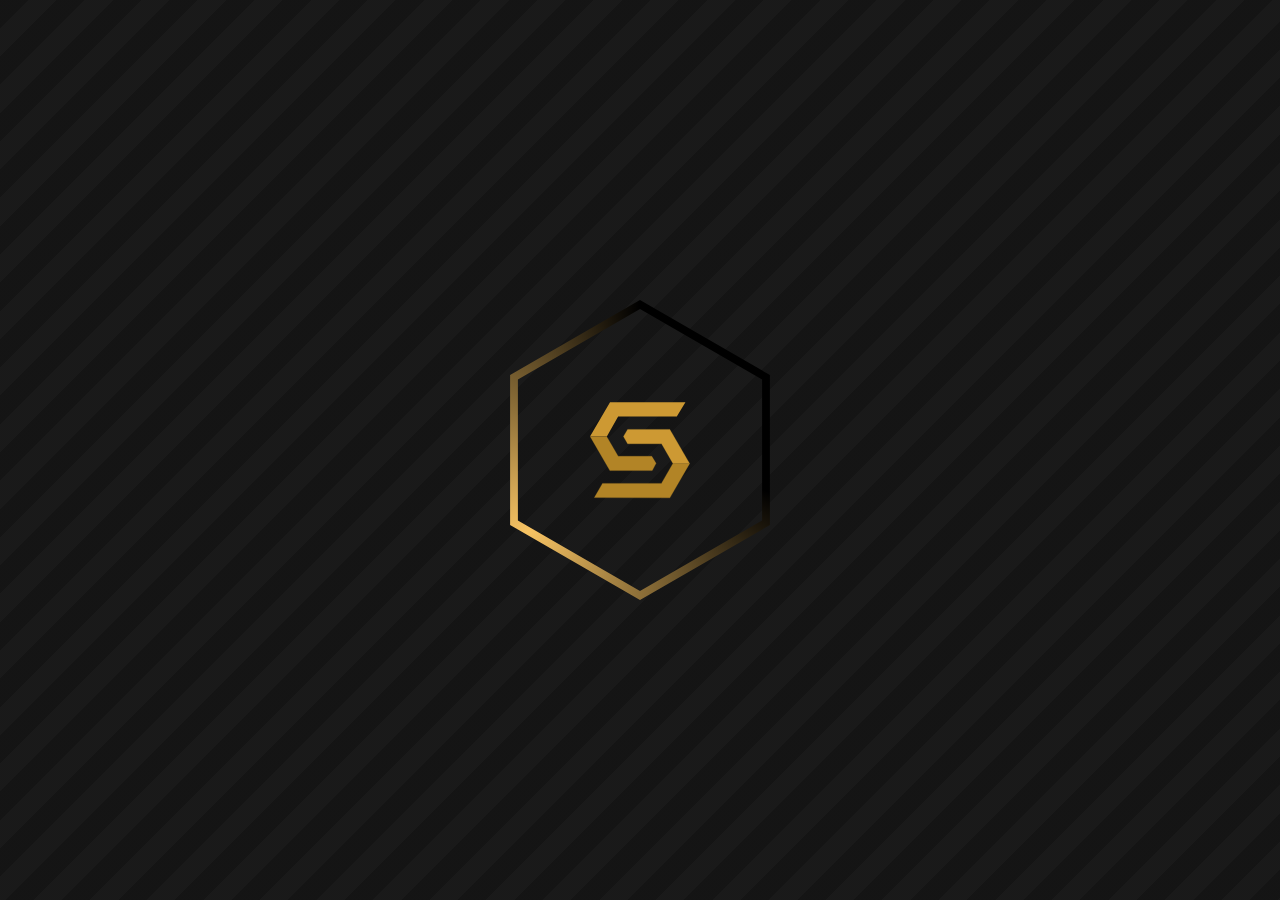
<file: index.html>
<!DOCTYPE html>
<html lang="en">
<head>
    <meta charset="UTF-8">
    <meta http-equiv="X-UA-Compatible" content="IE=edge">
    <meta name="viewport" content="width=device-width, initial-scale=1.0">
    <link rel="icon" href="./img/LogoAmarillo.svg" type="image/x-icon">
    <link rel="stylesheet" href="./style/carga.css">
    <script src="./js/transicion.js"></script>
    <title>Sergio Pinto</title>
</head>

<body>
    <img src="./img/LogoAmarillo.svg" id="logoCarga">
    <div class="box">
    </div>
</body>

</html>
</file>
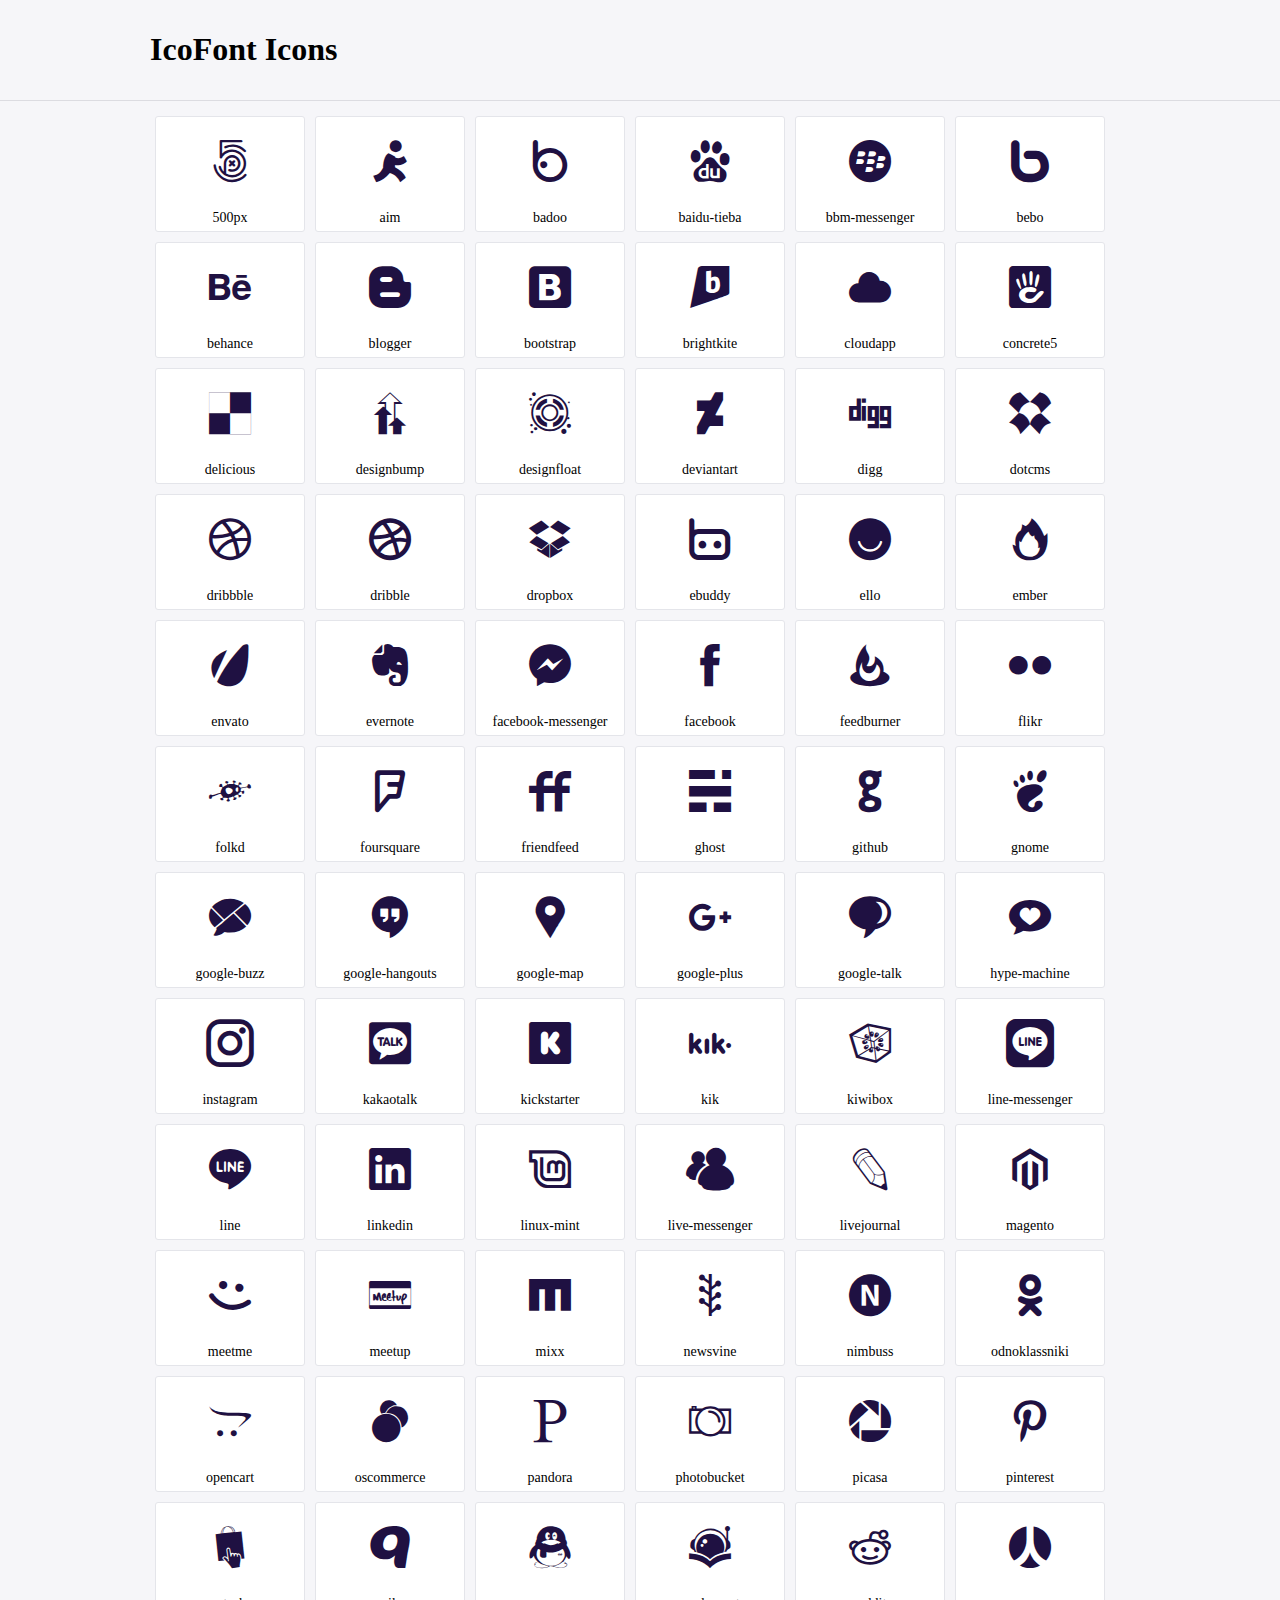
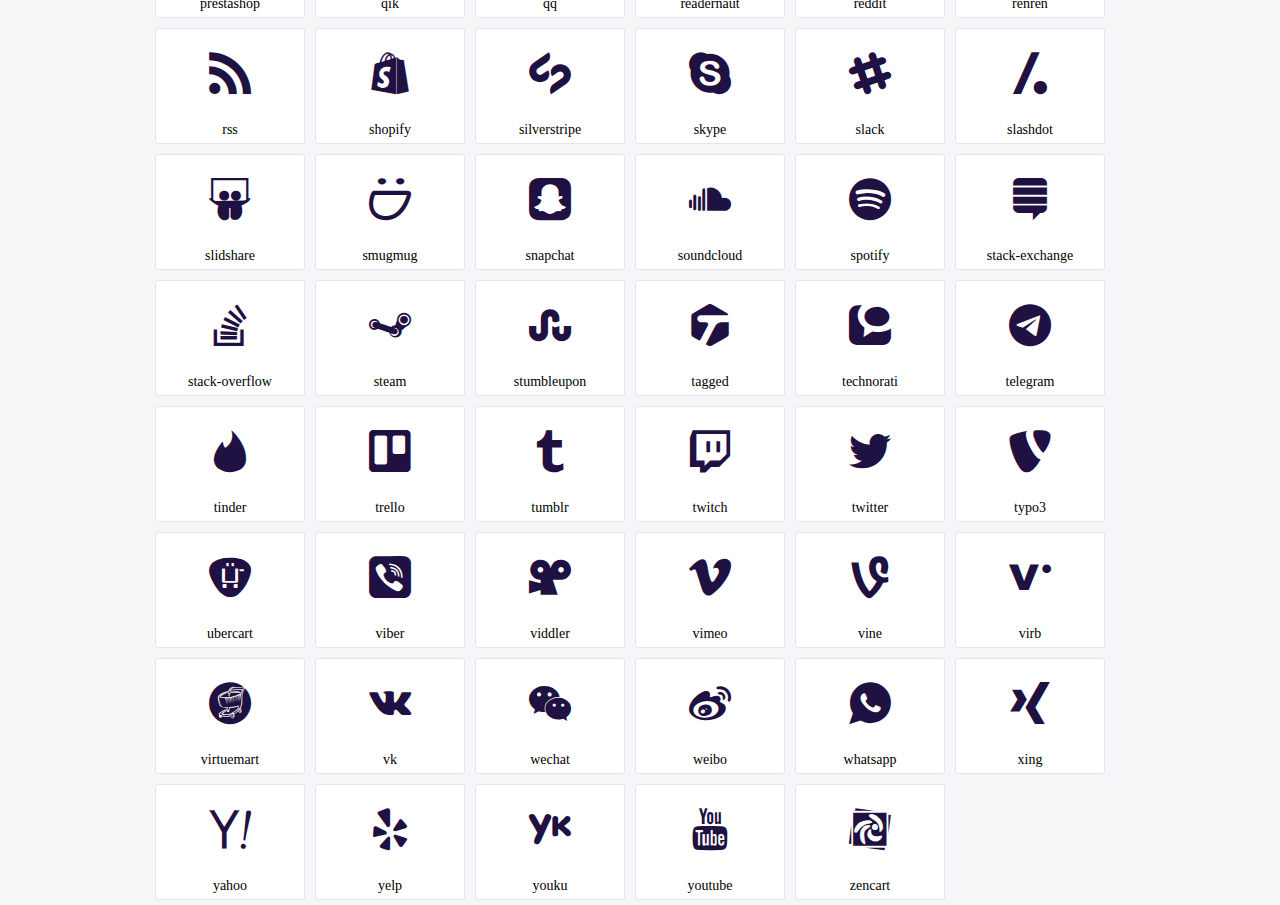
<file: icofont/demo.html>
<!DOCTYPE html>
	<html>
	<head>
		<meta charset="utf-8">
		<title>Examples | IcoFont</title>
		<link rel="stylesheet" type="text/css" href="./icofont.min.css">
		<style type="text/css">
			body {
				margin: 0;
				padding: 0;
				background: #F6F6F9;
			}
			.header {
				border-bottom: 1px solid #DCDCE1;
				padding: 10px 0;
				margin-bottom: 10px;
			}
			.container {
				width: 980px;
				margin: 0 auto;
			}
			.ico-title {
				font-size: 2em;
			}
			.iconlist {
				margin: 0;
				padding: 0;
				list-style: none;
				text-align: center;
				width: 100%;
				display: flex;
				flex-wrap: wrap;
				flex-direction: row;
			}
			.iconlist li {
				position: relative;
				margin: 5px;
				width: 150px;
				cursor: pointer;
			}
			.iconlist li .icon-holder {
				position: relative;
				text-align: center;
				border-radius: 3px;
				overflow: hidden;
				padding-bottom: 5px;
				background: #ffffff;
				border: 1px solid #E4E5EA;
				transition: all 0.2s linear 0s;
			}
			.iconlist li .icon-holder:hover {
				background: #00C3DA;
				color: #ffffff;
			}
			.iconlist li .icon-holder:hover .icon i {
				color: #ffffff;
			}
			.iconlist li .icon-holder .icon {
				padding: 20px;
				text-align: center;
			}
			.iconlist li .icon-holder .icon i {
				font-size: 3em;
				color: #1F1142;
			}
			.iconlist li .icon-holder span {
				font-size: 14px;
				display: block;
				margin-top: 5px;
				border-radius: 3px;
			}
		</style>
	</head>
	<body>
	<div class="header">
		<div class="container">
			<h1 class="ico-title"> IcoFont Icons </h1>
		</div>
	</div>
	<div class="container">
		<ul class="iconlist">
		
		<li>
			<div class="icon-holder">
				<div class="icon"> 
					<i class="icofont-500px"></i>
				</div> 
				<span> 500px </span>
			</div>
		</li>
		
		<li>
			<div class="icon-holder">
				<div class="icon"> 
					<i class="icofont-aim"></i>
				</div> 
				<span> aim </span>
			</div>
		</li>
		
		<li>
			<div class="icon-holder">
				<div class="icon"> 
					<i class="icofont-badoo"></i>
				</div> 
				<span> badoo </span>
			</div>
		</li>
		
		<li>
			<div class="icon-holder">
				<div class="icon"> 
					<i class="icofont-baidu-tieba"></i>
				</div> 
				<span> baidu-tieba </span>
			</div>
		</li>
		
		<li>
			<div class="icon-holder">
				<div class="icon"> 
					<i class="icofont-bbm-messenger"></i>
				</div> 
				<span> bbm-messenger </span>
			</div>
		</li>
		
		<li>
			<div class="icon-holder">
				<div class="icon"> 
					<i class="icofont-bebo"></i>
				</div> 
				<span> bebo </span>
			</div>
		</li>
		
		<li>
			<div class="icon-holder">
				<div class="icon"> 
					<i class="icofont-behance"></i>
				</div> 
				<span> behance </span>
			</div>
		</li>
		
		<li>
			<div class="icon-holder">
				<div class="icon"> 
					<i class="icofont-blogger"></i>
				</div> 
				<span> blogger </span>
			</div>
		</li>
		
		<li>
			<div class="icon-holder">
				<div class="icon"> 
					<i class="icofont-bootstrap"></i>
				</div> 
				<span> bootstrap </span>
			</div>
		</li>
		
		<li>
			<div class="icon-holder">
				<div class="icon"> 
					<i class="icofont-brightkite"></i>
				</div> 
				<span> brightkite </span>
			</div>
		</li>
		
		<li>
			<div class="icon-holder">
				<div class="icon"> 
					<i class="icofont-cloudapp"></i>
				</div> 
				<span> cloudapp </span>
			</div>
		</li>
		
		<li>
			<div class="icon-holder">
				<div class="icon"> 
					<i class="icofont-concrete5"></i>
				</div> 
				<span> concrete5 </span>
			</div>
		</li>
		
		<li>
			<div class="icon-holder">
				<div class="icon"> 
					<i class="icofont-delicious"></i>
				</div> 
				<span> delicious </span>
			</div>
		</li>
		
		<li>
			<div class="icon-holder">
				<div class="icon"> 
					<i class="icofont-designbump"></i>
				</div> 
				<span> designbump </span>
			</div>
		</li>
		
		<li>
			<div class="icon-holder">
				<div class="icon"> 
					<i class="icofont-designfloat"></i>
				</div> 
				<span> designfloat </span>
			</div>
		</li>
		
		<li>
			<div class="icon-holder">
				<div class="icon"> 
					<i class="icofont-deviantart"></i>
				</div> 
				<span> deviantart </span>
			</div>
		</li>
		
		<li>
			<div class="icon-holder">
				<div class="icon"> 
					<i class="icofont-digg"></i>
				</div> 
				<span> digg </span>
			</div>
		</li>
		
		<li>
			<div class="icon-holder">
				<div class="icon"> 
					<i class="icofont-dotcms"></i>
				</div> 
				<span> dotcms </span>
			</div>
		</li>
		
		<li>
			<div class="icon-holder">
				<div class="icon"> 
					<i class="icofont-dribbble"></i>
				</div> 
				<span> dribbble </span>
			</div>
		</li>
		
		<li>
			<div class="icon-holder">
				<div class="icon"> 
					<i class="icofont-dribble"></i>
				</div> 
				<span> dribble </span>
			</div>
		</li>
		
		<li>
			<div class="icon-holder">
				<div class="icon"> 
					<i class="icofont-dropbox"></i>
				</div> 
				<span> dropbox </span>
			</div>
		</li>
		
		<li>
			<div class="icon-holder">
				<div class="icon"> 
					<i class="icofont-ebuddy"></i>
				</div> 
				<span> ebuddy </span>
			</div>
		</li>
		
		<li>
			<div class="icon-holder">
				<div class="icon"> 
					<i class="icofont-ello"></i>
				</div> 
				<span> ello </span>
			</div>
		</li>
		
		<li>
			<div class="icon-holder">
				<div class="icon"> 
					<i class="icofont-ember"></i>
				</div> 
				<span> ember </span>
			</div>
		</li>
		
		<li>
			<div class="icon-holder">
				<div class="icon"> 
					<i class="icofont-envato"></i>
				</div> 
				<span> envato </span>
			</div>
		</li>
		
		<li>
			<div class="icon-holder">
				<div class="icon"> 
					<i class="icofont-evernote"></i>
				</div> 
				<span> evernote </span>
			</div>
		</li>
		
		<li>
			<div class="icon-holder">
				<div class="icon"> 
					<i class="icofont-facebook-messenger"></i>
				</div> 
				<span> facebook-messenger </span>
			</div>
		</li>
		
		<li>
			<div class="icon-holder">
				<div class="icon"> 
					<i class="icofont-facebook"></i>
				</div> 
				<span> facebook </span>
			</div>
		</li>
		
		<li>
			<div class="icon-holder">
				<div class="icon"> 
					<i class="icofont-feedburner"></i>
				</div> 
				<span> feedburner </span>
			</div>
		</li>
		
		<li>
			<div class="icon-holder">
				<div class="icon"> 
					<i class="icofont-flikr"></i>
				</div> 
				<span> flikr </span>
			</div>
		</li>
		
		<li>
			<div class="icon-holder">
				<div class="icon"> 
					<i class="icofont-folkd"></i>
				</div> 
				<span> folkd </span>
			</div>
		</li>
		
		<li>
			<div class="icon-holder">
				<div class="icon"> 
					<i class="icofont-foursquare"></i>
				</div> 
				<span> foursquare </span>
			</div>
		</li>
		
		<li>
			<div class="icon-holder">
				<div class="icon"> 
					<i class="icofont-friendfeed"></i>
				</div> 
				<span> friendfeed </span>
			</div>
		</li>
		
		<li>
			<div class="icon-holder">
				<div class="icon"> 
					<i class="icofont-ghost"></i>
				</div> 
				<span> ghost </span>
			</div>
		</li>
		
		<li>
			<div class="icon-holder">
				<div class="icon"> 
					<i class="icofont-github"></i>
				</div> 
				<span> github </span>
			</div>
		</li>
		
		<li>
			<div class="icon-holder">
				<div class="icon"> 
					<i class="icofont-gnome"></i>
				</div> 
				<span> gnome </span>
			</div>
		</li>
		
		<li>
			<div class="icon-holder">
				<div class="icon"> 
					<i class="icofont-google-buzz"></i>
				</div> 
				<span> google-buzz </span>
			</div>
		</li>
		
		<li>
			<div class="icon-holder">
				<div class="icon"> 
					<i class="icofont-google-hangouts"></i>
				</div> 
				<span> google-hangouts </span>
			</div>
		</li>
		
		<li>
			<div class="icon-holder">
				<div class="icon"> 
					<i class="icofont-google-map"></i>
				</div> 
				<span> google-map </span>
			</div>
		</li>
		
		<li>
			<div class="icon-holder">
				<div class="icon"> 
					<i class="icofont-google-plus"></i>
				</div> 
				<span> google-plus </span>
			</div>
		</li>
		
		<li>
			<div class="icon-holder">
				<div class="icon"> 
					<i class="icofont-google-talk"></i>
				</div> 
				<span> google-talk </span>
			</div>
		</li>
		
		<li>
			<div class="icon-holder">
				<div class="icon"> 
					<i class="icofont-hype-machine"></i>
				</div> 
				<span> hype-machine </span>
			</div>
		</li>
		
		<li>
			<div class="icon-holder">
				<div class="icon"> 
					<i class="icofont-instagram"></i>
				</div> 
				<span> instagram </span>
			</div>
		</li>
		
		<li>
			<div class="icon-holder">
				<div class="icon"> 
					<i class="icofont-kakaotalk"></i>
				</div> 
				<span> kakaotalk </span>
			</div>
		</li>
		
		<li>
			<div class="icon-holder">
				<div class="icon"> 
					<i class="icofont-kickstarter"></i>
				</div> 
				<span> kickstarter </span>
			</div>
		</li>
		
		<li>
			<div class="icon-holder">
				<div class="icon"> 
					<i class="icofont-kik"></i>
				</div> 
				<span> kik </span>
			</div>
		</li>
		
		<li>
			<div class="icon-holder">
				<div class="icon"> 
					<i class="icofont-kiwibox"></i>
				</div> 
				<span> kiwibox </span>
			</div>
		</li>
		
		<li>
			<div class="icon-holder">
				<div class="icon"> 
					<i class="icofont-line-messenger"></i>
				</div> 
				<span> line-messenger </span>
			</div>
		</li>
		
		<li>
			<div class="icon-holder">
				<div class="icon"> 
					<i class="icofont-line"></i>
				</div> 
				<span> line </span>
			</div>
		</li>
		
		<li>
			<div class="icon-holder">
				<div class="icon"> 
					<i class="icofont-linkedin"></i>
				</div> 
				<span> linkedin </span>
			</div>
		</li>
		
		<li>
			<div class="icon-holder">
				<div class="icon"> 
					<i class="icofont-linux-mint"></i>
				</div> 
				<span> linux-mint </span>
			</div>
		</li>
		
		<li>
			<div class="icon-holder">
				<div class="icon"> 
					<i class="icofont-live-messenger"></i>
				</div> 
				<span> live-messenger </span>
			</div>
		</li>
		
		<li>
			<div class="icon-holder">
				<div class="icon"> 
					<i class="icofont-livejournal"></i>
				</div> 
				<span> livejournal </span>
			</div>
		</li>
		
		<li>
			<div class="icon-holder">
				<div class="icon"> 
					<i class="icofont-magento"></i>
				</div> 
				<span> magento </span>
			</div>
		</li>
		
		<li>
			<div class="icon-holder">
				<div class="icon"> 
					<i class="icofont-meetme"></i>
				</div> 
				<span> meetme </span>
			</div>
		</li>
		
		<li>
			<div class="icon-holder">
				<div class="icon"> 
					<i class="icofont-meetup"></i>
				</div> 
				<span> meetup </span>
			</div>
		</li>
		
		<li>
			<div class="icon-holder">
				<div class="icon"> 
					<i class="icofont-mixx"></i>
				</div> 
				<span> mixx </span>
			</div>
		</li>
		
		<li>
			<div class="icon-holder">
				<div class="icon"> 
					<i class="icofont-newsvine"></i>
				</div> 
				<span> newsvine </span>
			</div>
		</li>
		
		<li>
			<div class="icon-holder">
				<div class="icon"> 
					<i class="icofont-nimbuss"></i>
				</div> 
				<span> nimbuss </span>
			</div>
		</li>
		
		<li>
			<div class="icon-holder">
				<div class="icon"> 
					<i class="icofont-odnoklassniki"></i>
				</div> 
				<span> odnoklassniki </span>
			</div>
		</li>
		
		<li>
			<div class="icon-holder">
				<div class="icon"> 
					<i class="icofont-opencart"></i>
				</div> 
				<span> opencart </span>
			</div>
		</li>
		
		<li>
			<div class="icon-holder">
				<div class="icon"> 
					<i class="icofont-oscommerce"></i>
				</div> 
				<span> oscommerce </span>
			</div>
		</li>
		
		<li>
			<div class="icon-holder">
				<div class="icon"> 
					<i class="icofont-pandora"></i>
				</div> 
				<span> pandora </span>
			</div>
		</li>
		
		<li>
			<div class="icon-holder">
				<div class="icon"> 
					<i class="icofont-photobucket"></i>
				</div> 
				<span> photobucket </span>
			</div>
		</li>
		
		<li>
			<div class="icon-holder">
				<div class="icon"> 
					<i class="icofont-picasa"></i>
				</div> 
				<span> picasa </span>
			</div>
		</li>
		
		<li>
			<div class="icon-holder">
				<div class="icon"> 
					<i class="icofont-pinterest"></i>
				</div> 
				<span> pinterest </span>
			</div>
		</li>
		
		<li>
			<div class="icon-holder">
				<div class="icon"> 
					<i class="icofont-prestashop"></i>
				</div> 
				<span> prestashop </span>
			</div>
		</li>
		
		<li>
			<div class="icon-holder">
				<div class="icon"> 
					<i class="icofont-qik"></i>
				</div> 
				<span> qik </span>
			</div>
		</li>
		
		<li>
			<div class="icon-holder">
				<div class="icon"> 
					<i class="icofont-qq"></i>
				</div> 
				<span> qq </span>
			</div>
		</li>
		
		<li>
			<div class="icon-holder">
				<div class="icon"> 
					<i class="icofont-readernaut"></i>
				</div> 
				<span> readernaut </span>
			</div>
		</li>
		
		<li>
			<div class="icon-holder">
				<div class="icon"> 
					<i class="icofont-reddit"></i>
				</div> 
				<span> reddit </span>
			</div>
		</li>
		
		<li>
			<div class="icon-holder">
				<div class="icon"> 
					<i class="icofont-renren"></i>
				</div> 
				<span> renren </span>
			</div>
		</li>
		
		<li>
			<div class="icon-holder">
				<div class="icon"> 
					<i class="icofont-rss"></i>
				</div> 
				<span> rss </span>
			</div>
		</li>
		
		<li>
			<div class="icon-holder">
				<div class="icon"> 
					<i class="icofont-shopify"></i>
				</div> 
				<span> shopify </span>
			</div>
		</li>
		
		<li>
			<div class="icon-holder">
				<div class="icon"> 
					<i class="icofont-silverstripe"></i>
				</div> 
				<span> silverstripe </span>
			</div>
		</li>
		
		<li>
			<div class="icon-holder">
				<div class="icon"> 
					<i class="icofont-skype"></i>
				</div> 
				<span> skype </span>
			</div>
		</li>
		
		<li>
			<div class="icon-holder">
				<div class="icon"> 
					<i class="icofont-slack"></i>
				</div> 
				<span> slack </span>
			</div>
		</li>
		
		<li>
			<div class="icon-holder">
				<div class="icon"> 
					<i class="icofont-slashdot"></i>
				</div> 
				<span> slashdot </span>
			</div>
		</li>
		
		<li>
			<div class="icon-holder">
				<div class="icon"> 
					<i class="icofont-slidshare"></i>
				</div> 
				<span> slidshare </span>
			</div>
		</li>
		
		<li>
			<div class="icon-holder">
				<div class="icon"> 
					<i class="icofont-smugmug"></i>
				</div> 
				<span> smugmug </span>
			</div>
		</li>
		
		<li>
			<div class="icon-holder">
				<div class="icon"> 
					<i class="icofont-snapchat"></i>
				</div> 
				<span> snapchat </span>
			</div>
		</li>
		
		<li>
			<div class="icon-holder">
				<div class="icon"> 
					<i class="icofont-soundcloud"></i>
				</div> 
				<span> soundcloud </span>
			</div>
		</li>
		
		<li>
			<div class="icon-holder">
				<div class="icon"> 
					<i class="icofont-spotify"></i>
				</div> 
				<span> spotify </span>
			</div>
		</li>
		
		<li>
			<div class="icon-holder">
				<div class="icon"> 
					<i class="icofont-stack-exchange"></i>
				</div> 
				<span> stack-exchange </span>
			</div>
		</li>
		
		<li>
			<div class="icon-holder">
				<div class="icon"> 
					<i class="icofont-stack-overflow"></i>
				</div> 
				<span> stack-overflow </span>
			</div>
		</li>
		
		<li>
			<div class="icon-holder">
				<div class="icon"> 
					<i class="icofont-steam"></i>
				</div> 
				<span> steam </span>
			</div>
		</li>
		
		<li>
			<div class="icon-holder">
				<div class="icon"> 
					<i class="icofont-stumbleupon"></i>
				</div> 
				<span> stumbleupon </span>
			</div>
		</li>
		
		<li>
			<div class="icon-holder">
				<div class="icon"> 
					<i class="icofont-tagged"></i>
				</div> 
				<span> tagged </span>
			</div>
		</li>
		
		<li>
			<div class="icon-holder">
				<div class="icon"> 
					<i class="icofont-technorati"></i>
				</div> 
				<span> technorati </span>
			</div>
		</li>
		
		<li>
			<div class="icon-holder">
				<div class="icon"> 
					<i class="icofont-telegram"></i>
				</div> 
				<span> telegram </span>
			</div>
		</li>
		
		<li>
			<div class="icon-holder">
				<div class="icon"> 
					<i class="icofont-tinder"></i>
				</div> 
				<span> tinder </span>
			</div>
		</li>
		
		<li>
			<div class="icon-holder">
				<div class="icon"> 
					<i class="icofont-trello"></i>
				</div> 
				<span> trello </span>
			</div>
		</li>
		
		<li>
			<div class="icon-holder">
				<div class="icon"> 
					<i class="icofont-tumblr"></i>
				</div> 
				<span> tumblr </span>
			</div>
		</li>
		
		<li>
			<div class="icon-holder">
				<div class="icon"> 
					<i class="icofont-twitch"></i>
				</div> 
				<span> twitch </span>
			</div>
		</li>
		
		<li>
			<div class="icon-holder">
				<div class="icon"> 
					<i class="icofont-twitter"></i>
				</div> 
				<span> twitter </span>
			</div>
		</li>
		
		<li>
			<div class="icon-holder">
				<div class="icon"> 
					<i class="icofont-typo3"></i>
				</div> 
				<span> typo3 </span>
			</div>
		</li>
		
		<li>
			<div class="icon-holder">
				<div class="icon"> 
					<i class="icofont-ubercart"></i>
				</div> 
				<span> ubercart </span>
			</div>
		</li>
		
		<li>
			<div class="icon-holder">
				<div class="icon"> 
					<i class="icofont-viber"></i>
				</div> 
				<span> viber </span>
			</div>
		</li>
		
		<li>
			<div class="icon-holder">
				<div class="icon"> 
					<i class="icofont-viddler"></i>
				</div> 
				<span> viddler </span>
			</div>
		</li>
		
		<li>
			<div class="icon-holder">
				<div class="icon"> 
					<i class="icofont-vimeo"></i>
				</div> 
				<span> vimeo </span>
			</div>
		</li>
		
		<li>
			<div class="icon-holder">
				<div class="icon"> 
					<i class="icofont-vine"></i>
				</div> 
				<span> vine </span>
			</div>
		</li>
		
		<li>
			<div class="icon-holder">
				<div class="icon"> 
					<i class="icofont-virb"></i>
				</div> 
				<span> virb </span>
			</div>
		</li>
		
		<li>
			<div class="icon-holder">
				<div class="icon"> 
					<i class="icofont-virtuemart"></i>
				</div> 
				<span> virtuemart </span>
			</div>
		</li>
		
		<li>
			<div class="icon-holder">
				<div class="icon"> 
					<i class="icofont-vk"></i>
				</div> 
				<span> vk </span>
			</div>
		</li>
		
		<li>
			<div class="icon-holder">
				<div class="icon"> 
					<i class="icofont-wechat"></i>
				</div> 
				<span> wechat </span>
			</div>
		</li>
		
		<li>
			<div class="icon-holder">
				<div class="icon"> 
					<i class="icofont-weibo"></i>
				</div> 
				<span> weibo </span>
			</div>
		</li>
		
		<li>
			<div class="icon-holder">
				<div class="icon"> 
					<i class="icofont-whatsapp"></i>
				</div> 
				<span> whatsapp </span>
			</div>
		</li>
		
		<li>
			<div class="icon-holder">
				<div class="icon"> 
					<i class="icofont-xing"></i>
				</div> 
				<span> xing </span>
			</div>
		</li>
		
		<li>
			<div class="icon-holder">
				<div class="icon"> 
					<i class="icofont-yahoo"></i>
				</div> 
				<span> yahoo </span>
			</div>
		</li>
		
		<li>
			<div class="icon-holder">
				<div class="icon"> 
					<i class="icofont-yelp"></i>
				</div> 
				<span> yelp </span>
			</div>
		</li>
		
		<li>
			<div class="icon-holder">
				<div class="icon"> 
					<i class="icofont-youku"></i>
				</div> 
				<span> youku </span>
			</div>
		</li>
		
		<li>
			<div class="icon-holder">
				<div class="icon"> 
					<i class="icofont-youtube"></i>
				</div> 
				<span> youtube </span>
			</div>
		</li>
		
		<li>
			<div class="icon-holder">
				<div class="icon"> 
					<i class="icofont-zencart"></i>
				</div> 
				<span> zencart </span>
			</div>
		</li>
		
		</ul>
	</div>	
	</body>
	</html>
</file>
<file: style/carga.css>
.box {
    width: 300px;
    aspect-ratio: 1;
    clip-path: polygon(93.30% 75.00%, 50.00% 100.00%, 6.70% 75.00%, 6.70% 25.00%, 50.00% 0.00%, 93.30% 25.00%, 93.30% 75.00%, 90.70% 26.50%, 50.00% 3.00%, 9.30% 26.50%, 9.30% 73.50%, 50.00% 97.00%, 90.70% 73.50%, 90.70% 26.50%);
    display: grid;
  }
  
  .box:before {
    content: "";
    background: conic-gradient(#000 30%, #F7C363, #000);
    animation: r 2s ease-in-out infinite;
  }
  
  #logoCarga {
    width: 100px;
    height: 100px;
    position: absolute;
    top: 50%;
    left: 50%;
    transform: translate(-50%, -50%);
    z-index: 1;
    animation: pulse 2s ease-in-out infinite;
  }
  
  @keyframes r {
    to {
      rotate: 1turn;
      filter: hue-rotate(1turn);
    }
  }
  
  @keyframes pulse {
    0% {
      opacity: 1;
    }
    50% {
      opacity: 0;
    }
    100% {
      opacity: 1;
    }
  }
  
  body {
    margin: 0;
    min-height: 100vh;
    display: grid;
    place-content: center;
    background-color: #1D1E22;
    background: repeating-linear-gradient(135deg, hsl(0 0% 8%) 0 20px, hsl(0 0% 10%) 0 40px);
  }
</file>
